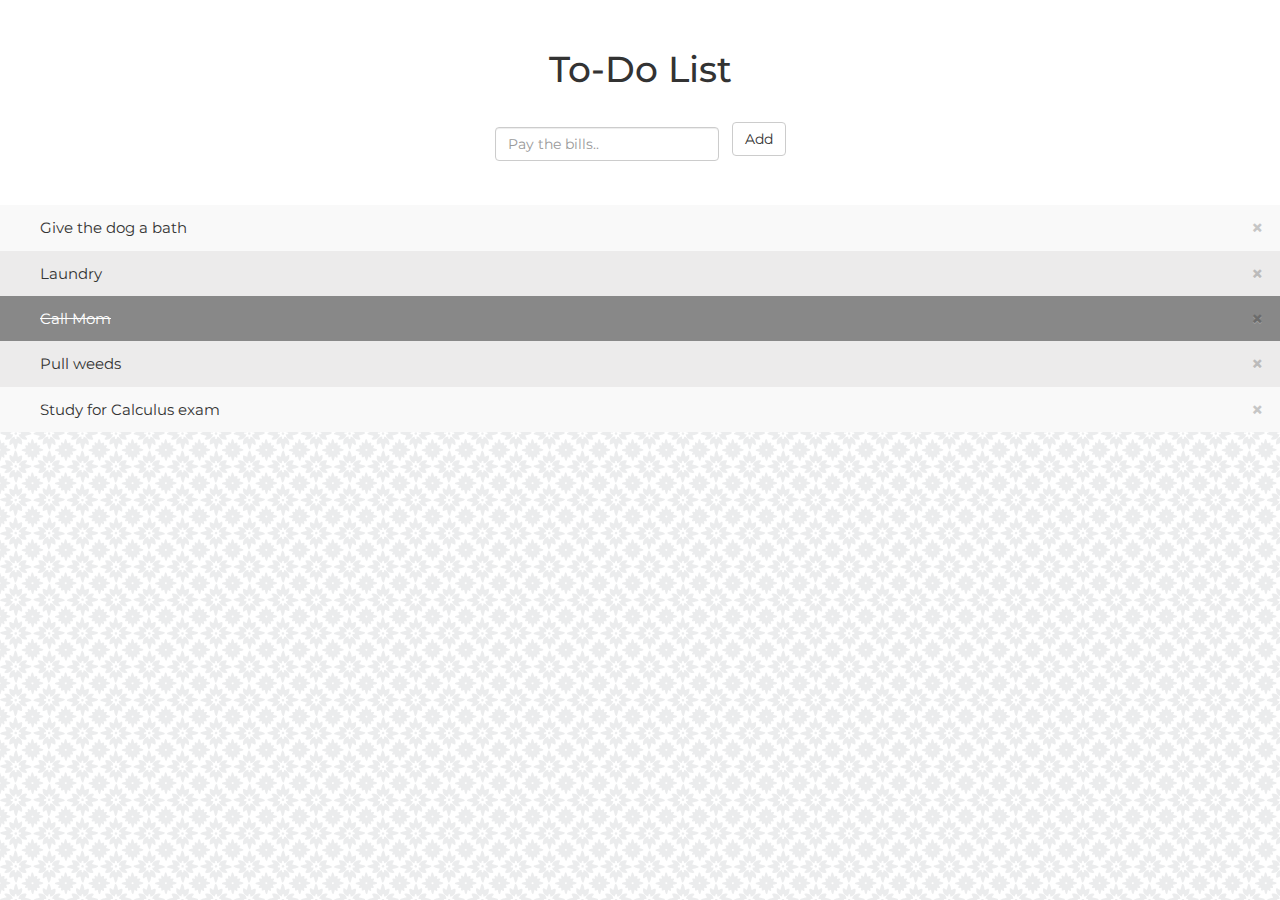
<file: index.html>
<!DOCTYPE html>
<html lang="en">
<head>
    <meta charset="UTF-8">
    <meta name="viewport" content="width=device-width, initial-scale=1.0">
    <meta http-equiv="X-UA-Compatible" content="ie=edge">
    <link rel="stylesheet" href="./style.css"/>
    <link href="https://fonts.googleapis.com/css2?family=Montserrat&display=swap" rel="stylesheet">
    <link rel="stylesheet" href="https://maxcdn.bootstrapcdn.com/bootstrap/3.4.1/css/bootstrap.min.css">
    <script src="./script.js" defer></script>
  </head>
<body>
	
    <div class="title">       
        <h1>To-Do List</h1>        
				<form class="form-inline">
					<div class="form-group">
            <input class="form-control" type="text" id="listInput" placeholder="Pay the bills..">
					</div>
					<span onclick="newElement()" type="submit" class="btn btn-default addButton">Add</span>
				</form>
			</div>
        <div class="list-container">
					<ul class="list-items" id="myItems">
            <li>Give the dog a bath</li>
            <li>Laundry</li>
            <li class="checked">Call Mom</li>
            <li>Pull weeds</li>
						<li>Study for Calculus exam</li>
					</ul>
        </div>
		
	
		
	

      
    
</body>
</html>
</file>
<file: style.css>
/* Include the padding and border in an element's total width and height */
* {
    font-family: 'Montserrat', sans-serif;
    box-sizing: border-box;
}


body {
    background-image: url('./images/moroccan-flower.png');
}

/* To-Do List Title */
.title {
    display: grid;
    grid-template-rows: repeat(3, auto);
    text-align: center;
    background-color: white;
    padding: 30px 40px;
    font-size: 5rem;

}

.addButton:hover {
    background: #888;
}

.list-container {
    background: rgb(236, 235, 235);
}

h1 {
    margin: 0;
}

/* Remove pading and margin from list */
ul {
    margin: 0;
    padding: 0;
}

/* Styling of list items */
ul li {
    cursor: pointer;
    position: relative;
    padding: 12px 8px 12px 40px;
    font-size: 1.5rem;

    -webkit-user-select: none;
    -moz-user-select: none;
    -ms-user-select: none;
    user-select: none;
}

/* Alternates colors among list items */
ul li:nth-child(odd) {
    background: #f9f9f9;
}

/* Darker color when hovering */
ul li:hover {
    background: rgb(204, 204, 204);
}

/* When active, add strike out text */
ul li.checked {
    background: #888;
    color: #fff;
    text-decoration: line-through;
}

.close {
    position: absolute;
    right: 0;
    top: 0;
    padding: 12px 16px 12px 16px;
}

.close:hover {
    background-color: rgb(80, 80, 80);
    color: white;
}
</file>
